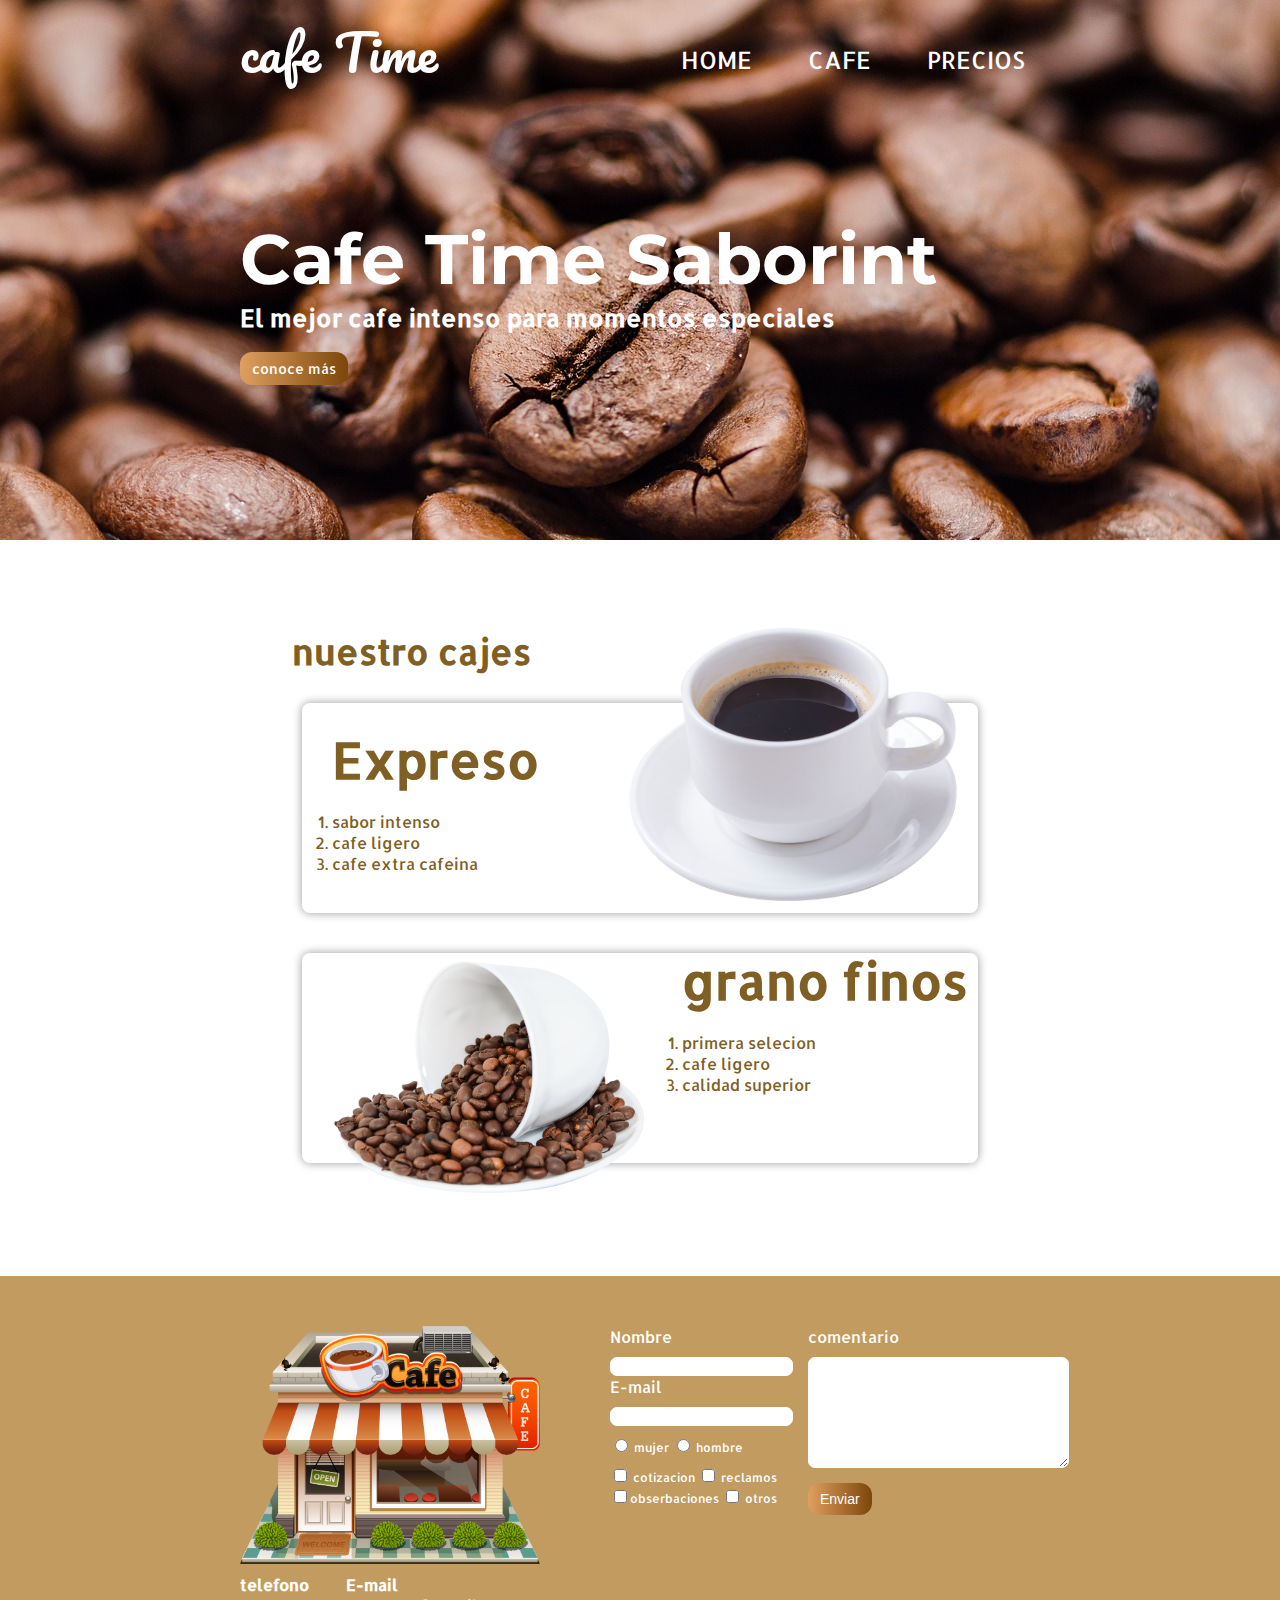
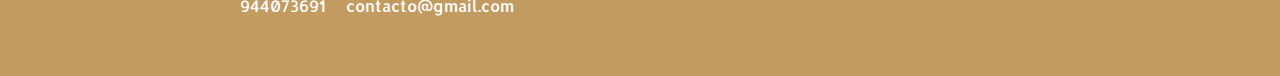
<file: index.html>
<!DOCTYPE html>
<html lang="es">

<head>
  <meta name="viewport" content="width=device-width, initial-scale=1.0, user-scalable=no">
  <link rel="preconnect" href="https://fonts.googleapis.com">
  <link rel="preconnect" href="https://fonts.gstatic.com" crossorigin>
  <link
    href="https://fonts.googleapis.com/css2?family=Allerta&family=Montserrat&family=Pacifico:wght@400;700&display=swap"
    rel="stylesheet">
  <meta charset="utf-8">
  <title>cajeteria - prueba</title>
  <link rel="shortcut icon" href="img/favicon.ico">
  <link rel="stylesheet" href="css/styles.css">
  <link rel="stylesheet" href="css/styles-responsive.css">
  <link rel="stylesheet" href="https://cdnjs.cloudflare.com/ajax/libs/font-awesome/6.0.0-beta3/css/all.min.css"
    integrity="sha512-Fo3rlrZj/k7ujTnHg4CGR2D7kSs0v4LLanw2qksYuRlEzO+tcaEPQogQ0KaoGN26/zrn20ImR1DfuLWnOo7aBA=="
    crossorigin="anonymous" referrerpolicy="no-referrer" />

</head>

<body>
  <!-- PORTADA -->
  <section id="portada" class="portada">
    <header id="header" class="header contenedor">
      <figure class="logotipo">
        <!-- logo tipo -->
        <!-- <img src="img/logo.png" alt="logo" width="60px"> -->
        <span>cafe Time</span>
      </figure>

      <samp id="burguer-button" class="burguer-button">
        <i class="fas fa-bars"></i>
      </samp>

      <nav id="menu" class="menu">
        <!--menu -->
        <ul>
          <li><a href="index.html">HOME</a></li>
          <li><a href="#cafes">CAFE</a></li>
          <li><a href="precios.html">PRECIOS</a></li>
        </ul>
      </nav>
    </header>
    <div class="contenedor">
      <h1 class="titulo">Cafe Time Saborint</h1>
      <h3 class="titulo-a">El mejor cafe intenso para momentos especiales</h3>
      <!-- boton -->
      <!-- <button class="button">conoce más</button> -->
      <a class="button" href="#cafes">conoce más</a>
    </div>
  </section>

  <section id="cafes" class="cafes contenedor">
    <!--cafes -->

    <h2>nuestro cajes</h2>
    <!--titulo-->
    <article class="cafe granoscafe">
      <!--cafe 1 -->
      <img class="rig" src="img/cafetime.png" alt="cafetime" width="350">
      <div class="contenedor-cafe-a">
        <h3 class="titulo-b">Expreso</h3>
        <ol>
          <li>sabor intenso</li>
          <li>cafe ligero</li>
          <li>cafe extra cafeina</li>
        </ol>
      </div>
    </article>

    <article class="cafe granoscafe">
      <!--cafe 2-->
      <img class="left" src="img/cafetimegranos.png" alt="error" width="350">
      <div class="contenedor-cafe-b">
        <h3 class="titulo-b">grano finos</h3>
        <ol>
          <li>primera selecion</li>
          <li>cafe ligero</li>
          <li>calidad superior</li>
        </ol>
      </div>
    </article>

  </section>

  <footer class="foot">

    <div class="contenedor">

      <div class="imagenfoot">
        <img src="img/imagenfooter.png" alt="casacafe" width="300">

        <a href="tel:+56944073691"> <strong>telefono</strong> <span>944073691</span></a>

        <a href="mailto:contacto@gmail.com"> <strong>E-mail</strong> <span>contacto@gmail.com</span></a>
      </div>


      <form class="formulario">

        <div class="col1">
          <label for="nombre">Nombre</label>
          <input type="text" id="nombre" required name="nombre">

          <label for="email">E-mail</label>
          <input type="email" id="email" required name="email">

          <div class="genero">
            <label for="mujer">
              <input type="radio" id="mujer" name="genero" value="muger" required> mujer
            </label>
            <label for="hombre">
              <input type="radio" id="hombre" name="genero" value="hombre" required> hombre
          </div>
          </label>
          <div class="intereses">
            <label for="cotizacion">
              <input type="checkbox" id="cotizacion" name="cotizacion" value="cotizacion"> cotizacion
            </label>

            <label for="reclamos">
              <input type="checkbox" id="reclamos" name="reclamos" value="reclamos"> reclamos
            </label>

            <label for="obserbaciones">
              <input type="checkbox" id="obserbaciones" name="obserbaciones" value="obserbaciones">obserbaciones
            </label>

            <label for="otros">
              <input type="checkbox" id="otros" name="otros" value="otros"> otros
            </label>
          </div>
        </div>

        <div class="col2">
          <label for="comentario">comentario</label>
          <textarea name="" id="comentario" cols="30" rows="7"></textarea>
          <input class="button" type="submit" value="Enviar">
        </div>


      </form>



    </div>
  </footer>
  <script src="js/menu.js"></script>
</body>

</html>
</file>
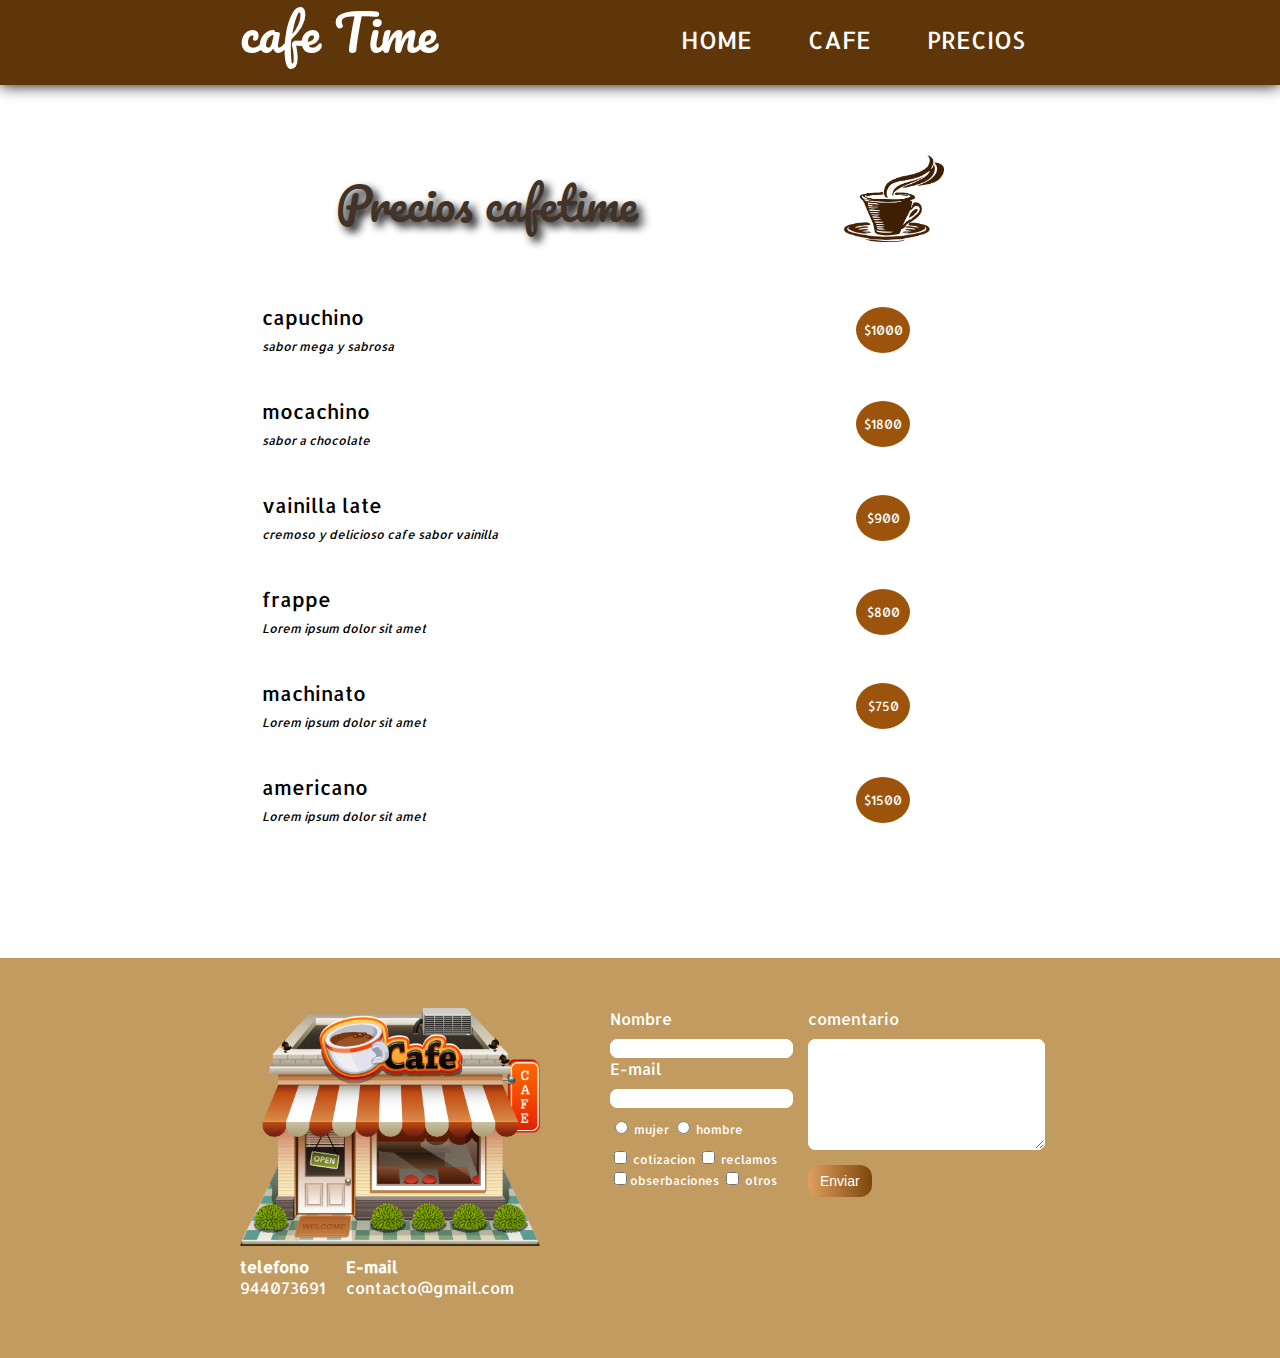
<file: precios.html>
<!DOCTYPE html>
<html lang="es">
<head>
  <meta name="viewport" content="width=device-width, initial-scale=1.0, user-scalable=no">
  <link rel="preconnect" href="https://fonts.googleapis.com">
    <link rel="preconnect" href="https://fonts.gstatic.com" crossorigin>
    <link href="https://fonts.googleapis.com/css2?family=Allerta&family=Montserrat&family=Pacifico:wght@400;700&display=swap" rel="stylesheet">
    <meta charset="utf-8">
    
    <link rel="stylesheet" href="css/styles.css">
    <link rel="stylesheet" href="css/styles-responsive.css">

    <link rel="stylesheet" href="https://cdnjs.cloudflare.com/ajax/libs/font-awesome/6.0.0-beta3/css/all.min.css" integrity="sha512-Fo3rlrZj/k7ujTnHg4CGR2D7kSs0v4LLanw2qksYuRlEzO+tcaEPQogQ0KaoGN26/zrn20ImR1DfuLWnOo7aBA==" crossorigin="anonymous" referrerpolicy="no-referrer" />
   
  <title>PRECIIOS</title>
</head>
<body>

  
  <!-- header -->
  <header id="header" class="header background-general">
   <div class="contenedor"> 
    <figure class="logotipo">  <!-- logo tipo -->
        <!-- <img src="img/logo.png" alt="logo" width="60px"> -->
        <span>cafe Time</span>
    </figure>

    <samp id="burguer-button" class="burguer-button">
      <i class="fas fa-bars"></i>
      </samp>

     <nav id="menu" class="menu">  <!--menu -->
      <ul>
          <li><a href="index.html">HOME</a></li>
          <li><a href="index.html#cafes">CAFE</a></li>
          <li><a href="precios.html">PRECIOS</a></li>
      </ul>
    </nav>
   </div>
</header>

 <!-- header -->

 <!-- CONTENIDO -->
   <section class="tabla">
     <div class="contenedor">
      <div class="titulo-precios">
        <span class="precios-span">Precios cafetime</span>
        <img src="img/coffetimeprecios1.png" alt="" width="100">
      </div>
      
      <table>

        <tbody>
          <tr>
            <td>capuchino <br> <i>sabor mega y sabrosa</i></td>
            <td> <div class="precios">$1000</div></td>
          </tr>
          <tr>
            <td>mocachino <br><i>sabor a chocolate</i></td>
            <td><div class="precios">$1800</div></td>
          </tr>
          <tr>
            <td>vainilla late <br> <i>cremoso y delicioso cafe sabor vainilla</i></td>
            <td><div class="precios">$900</div></td>
          </tr>
          <tr>
            <td>frappe <br> <i>Lorem ipsum dolor sit amet</i></td>
            <td><div class="precios">$800</div></td>
          </tr>
          <tr>
            <td>machinato <br> <i>Lorem ipsum dolor sit amet</i></td>
            <td><div class="precios">$750</div></td>
          </tr>
          <tr>
            <td>americano <br> <i>Lorem ipsum dolor sit amet</i></td>
            <td><div class="precios">$1500</div></td>
          </tr>
        </tbody>
      </table>
     
     </div>

   </section>


  <!-- CONTENIDO -->

 <!-- <footer> -->

  <footer class="foot">
  
    <div class="contenedor">

      <div class="imagenfoot">
        <img src="img\imagenfooter.png" alt="casacafe" width="300">

        <a href="tel:+56944073691"> <strong>telefono</strong> <span>944073691</span></a>

        <a href="mailto:contacto@gmail.com"> <strong>E-mail</strong> <span>contacto@gmail.com</span></a>
      </div>

  
      <form class="formulario">

  <div class="col1">      
        <label for="nombre">Nombre</label>
        <input type="text" id="nombre" required name="nombre">

        <label for="email">E-mail</label>
        <input type="email" id="email" required name="email">

        <div class="genero">
          <label for="mujer"></label>
          <input type="radio" id="mujer" name="genero" value="muger" required> mujer

          <label for="hombre"></label>
          <input type="radio" id="hombre" name="genero" value="hombre" required> hombre
        </div>
       
        <div class="intereses">
           <label for="cotizacios" >
           <input type="checkbox" id="cotizacion" name="cotizacion" value="cotizacion"> cotizacion
           </label>

           <label for="reclamos" >
           <input type="checkbox" id="reclamos" name="reclamos" value="reclamos"> reclamos
           </label>

           <label for="obserbaciones" >
           <input type="checkbox" id="obserbaciones" name="obserbaciones" value="obserbaciones">obserbaciones
           </label>

           <label  for="otros">
           <input type="checkbox" id="otros" name="otros" value="otros"> otros
           </label>
        </div>
  </div>
  
        <div class="col2">
          <label for="comentario">comentario</label>
          <textarea name="" id="comentario" cols="27" rows="7"></textarea>
          <input class="button" type="submit" value="Enviar">
        </div>


      </form>


    
  </div>  
  </footer>

<!-- </FOOter> -->
<script src="js/menu.js"></script>

</body>
</html>


<!-- <table>
  <thead>
    <tr>
      <th>producto</th>
      <th>precios</th>
      <th>descripcion</th>
    </tr>
  </thead>
  <tbody>

    <tr>
      <td>capuchino</td>
      <td>$1000</td>
      <td>sabor mega y sabroso</td>
    </tr>
    <tr>
      <td>mocachino</td>
      <td>$1800</td>
      <td>sabor a chocolate</td>
    </tr>
    <tr>
      <td>vainilla late</td>
      <td>$950</td>
      <td>cremoso y delicioso cafe sabor vainilla</td>
    </tr>
  </tbody>
</table> -->
</file>
<file: css/styles.css>
body {
  font-family: 'Allerta', sans-serif;
  display: flex;
  flex-direction: column;
  min-height: 100vh;
  margin: 0px;
}




.button{
  background: #9c540c;
  padding: 6px;
  color: white;
  cursor: pointer;
  font-size: 14px;
  border-radius: 12px;
  border: none;
  padding: 8px 12px;
  text-decoration: none;
  background: linear-gradient(to left, #7c460a, #df9f5f);
}

.contenedor{
  max-width: 800px;
  margin: auto;
  position: relative;
}

.titulo {
  font-size: 70px;
  font-family: 'Montserrat', sans-serif;
  margin-top: 70px;
  margin-bottom: 0px;
}

.titulo-a{
  font-size: 24px;
  margin-top: 0px;
}

.titulo-b{
  font-size: 50px;
  margin-bottom: 20px;

}

.cafes{
  color: rgb(128, 95, 36);
  margin-top: 60px;
  margin-bottom: -60px;
  
}

.cafe{
  /* border: 1px solid #412B19; */
  padding: 10px;
  margin: 10px 10px 40px 10px;
  /* overflow: hidden;  para que no se desborde de la caja   */
  border-radius: 8px;
  box-shadow: 0 0 10px 0 rgb(0, 0, 0, 0.4);
}

.cafes h2{
  font-size: 35px;
}

.portada{
  background-image:url('../img/background.jpg') ;
  background-size: cover;
  color: white;
  height: 500px;
  padding: 20px;
}

.background-general{
  background: #5e3609;
 box-shadow: 0 0 15px 0 black;
 height: 85px;
 color: white;
}




/* .portada button{
  margin-bottom: 70px;

} */

.menu{
  font-size: 24px;
  display: inline-block;
  position:absolute ;
  right: 15px;
  
}

.menu li{
  display: inline-block;
  margin-left: 50px;
}

.menu a{
  color: white;
  text-decoration: none;
}
.logotipo{
display: inline-block;
font-family: 'pacifico', cursive;
font-size: 50px;
margin-left: 0;
margin-top: -12px;

}

.header{
  position: relative;
}



.imagenfoot{
   display: flex;
  width: 300px;
  flex-wrap: wrap;
}
.imagenfoot img{
  display: block;
}

.imagenfoot strong {
  display:block;
}


.imagenfoot a{
  color: white;
  text-decoration: none;
  margin: 10px 5px 10px 0;
  
}



.foot{
  background: #C29B61;
  padding: 50px  10px;
}


.rig{
  float: right;
  position: relative;
  top: -127px;
  
}

.left{
  float: left;
  position: relative;
  top:-120px
  /* top: 80px; */
}



.cafe ol{
  padding: 0px;
}

.cafe.granoscafe{
  height: 190px;

}

.contenedor-cafe-a{
padding-left:20px ;
position: relative;
bottom: 36px;
}
.contenedor-cafe-b{
 margin-left: 370px;
 position: relative;
 bottom: 115px;

}
input, textarea{
  outline: 0;
  border-radius: 7px;
  border:1px solid white ;
}

input:focus, textarea:focus{
  background: whitesmoke;
}

input[type='radio']:checked:after {
  width: 10px;
  height: 10px;
  border-radius: 15px;
  position: relative;
  background-color: #836123;
  content:'';
  display: inline-block;
  visibility: visible;
  border: 2px solid white;

}

input[type='checkbox']:checked:after{
  width: 10px;
  height: 10px;
  position: relative;
  background-color: #977639;
  content: '';
  display: inline-block;
  visibility: visible;
  border: 2px solid white;
}



span{
  margin-right: 15px;
  margin-top: 8px;
}

.foot .contenedor{
  display: flex;
  justify-content: space-between;
}
.formulario{
  display: flex;
  color: white;
  width: 430px;
  
  /* padding: 50px 10px; */
}

/* font-family: 'Allerta', sans-serif;
font-family: 'Montserrat', sans-serif; */


.col1, .col2{
  display: flex;
  flex-direction: column;
}

.col1{
  margin-right: 15px;
}

.col2{
  align-items: flex-start;
}

.col2 .button{
  margin-top: 15px;
}

.intereses label{
  font-size: 12PX;
}

.formulario label, .genero, .intereses{
  margin-bottom: 10px;
}

.genero{
  margin-top: 10px;
  font-size: 12px;
}

table{
  width: 100%;
  margin-bottom: 60px;
}

th{
  background: #493b39;
  color: white;
  padding: 10px 20px;
}
td{
  padding: 20px;
}

table, td, th{
  font-size: 20px;
  border: 0;
  
}

i{
font-size: 12px;
}

.precios{
  border-radius: 50%;
  background: #9c540c;
  color: white;
  text-align: center;
  font-size: 13px;
  padding: 15px 7px;
  width: 40px;
}

.titulo-precios{
  display: flex;
  color: rgb(65, 51, 40);
  font-size: 45px;
  font-family: 'pacifico', cursive;
  text-shadow: 5px 5px 8px black;
  margin-bottom: 40px;
  margin-top: 20px;
  justify-content: space-around;
  align-items: center;

}

.tabla{
  margin: 50px 0;
  flex: 1;
}
</file>
<file: css/styles-responsive.css>
.burguer-button{
  width: 40px;
  line-height: 35px;
  border-radius: 50%;
  text-align: center;
  height: 40px;
  background: #dd944c;
  display: inline-block;
  position: absolute;
  z-index: 3;
  left: 20px;
  top: 20px;
  position: fixed;
  display: none;
}


/* 768 para tables y esta dentro de los 800px que vamos a trabajar */

@media screen and (max-width: 800px){
  .titulo{
    font-size: 45px;
  }
  .title-a{
    font-size: 18px;
  }

  .portada {
    height: auto;
  }

 .portada .button{
   margin-bottom: 30px;
   display: inline-block; 
 }

 .cafes{
   text-align: center;
   margin: 0;
 }

 .rig, .left{
   float: none;
   position: static;

 }

 .contenedor-cafe-a{
   position: static;
   padding: 0;

 }
 .contenedor-cafe-b{
   margin: 0;
   position: static;
   
}

 .contenedor{
   position: static;
   padding: 0;

 }

 .cafe.granoscafe{
   height: auto;
 }

 .cafe li{
   list-style: none;
 }

   .titulo-b{
   margin: 0;
 }
}

/* fin de tablet */

/* cualquier dimencion inferior de 767  vamos a cambiar el footer*/

@media screen and (max-width: 767px){
 .foot .contenedor{
   display: block;
 }
 textarea{
   width: 100%;
 }

 .foot img{
   width: 250px;
 }
 .imagenfoot{
   display: flex;
   justify-content: center;
   margin: 0 auto;
 }

 .genero label {
  font-size: 16px;
 }

 .intereses label{
   display: block;
   font-size: 16px;

 }

 .formulario .button{
   width: 100%;
   box-shadow: 0 0 10px 0 black;
 }

 .formulario{
   display: block;
   width: 300px;
   margin: 0 auto;
 }

 .col1{
   margin: 0;
 }
input[type="text"],
input[type="email"] {
  font-size: 16px;
  padding: 5px;
}

input[type="radio"],
input[type="checkbox"] {
  position: relative;
  zoom: 1.5;
  top: 3px;
}

.titulo-precios{
  justify-content: space-around;
}

.precios-span{
  margin-left: -50px;
}


}

@media screen and (max-width: 650px){
.header{
  text-align: center;
}

.logotipo{
  margin: 0;
}
.menu{
  position: static;
  display: block;
}

.menu li:first-child {
  margin: 0;
}

.menu ul {
  padding: 0;
}

.precios-span{
  margin-left: 0px;
}

}
/* fin de table */

@media screen and (max-width: 500px){

  .portada .contenedor{
    position: static;
  }

  /* pagina de precios */
  .header{
    position: static;
  }
  .header .contenedor{
    position: static;
  }
  .titulo-precios{
    font-size: 32px;
    margin-bottom: 20px;
    

  }
  .titulo-precios img{
    width: 70px;
    margin-right: 15px;
  }



  .burguer-button{
    display: block;
  }
  .portada .button{
    display: block;
  }

  .menu{
    /* border: 1 px solid tomato; */
    background-color: rgba(100, 78, 53, 0.8);
    position: fixed;
    left: -100%;
    top: 0;
    right: 0;
    bottom: 0;
    z-index: 2;
    width: 100%;
    display: flex;
    align-items: center;
    transition: 0.7s;
    
  }
  .active{
    left: 0;
  }

  .menu ul{
    flex: 1;
  }

  .menu li {
    display: block;
    margin: 0;
    padding: 8px 0;
    border-bottom: 1px solid white;

  }
  .menu li:first-child{
    border-top: 1px solid white;
  }
  .portada{
    text-align: center;
  }
  .titulo{
    font-size: 35px;
  }
  .titulo-a{
    font-size: 35px;
  }

  .cafe img{
    width: 200px;
  }

.titulo-b{
  font-size: 30px;
}

.precios-span{
  font-size: 30px;
  text-shadow: 5px 5px 8px black;
}

}
/* fin para celulares */
</file>
